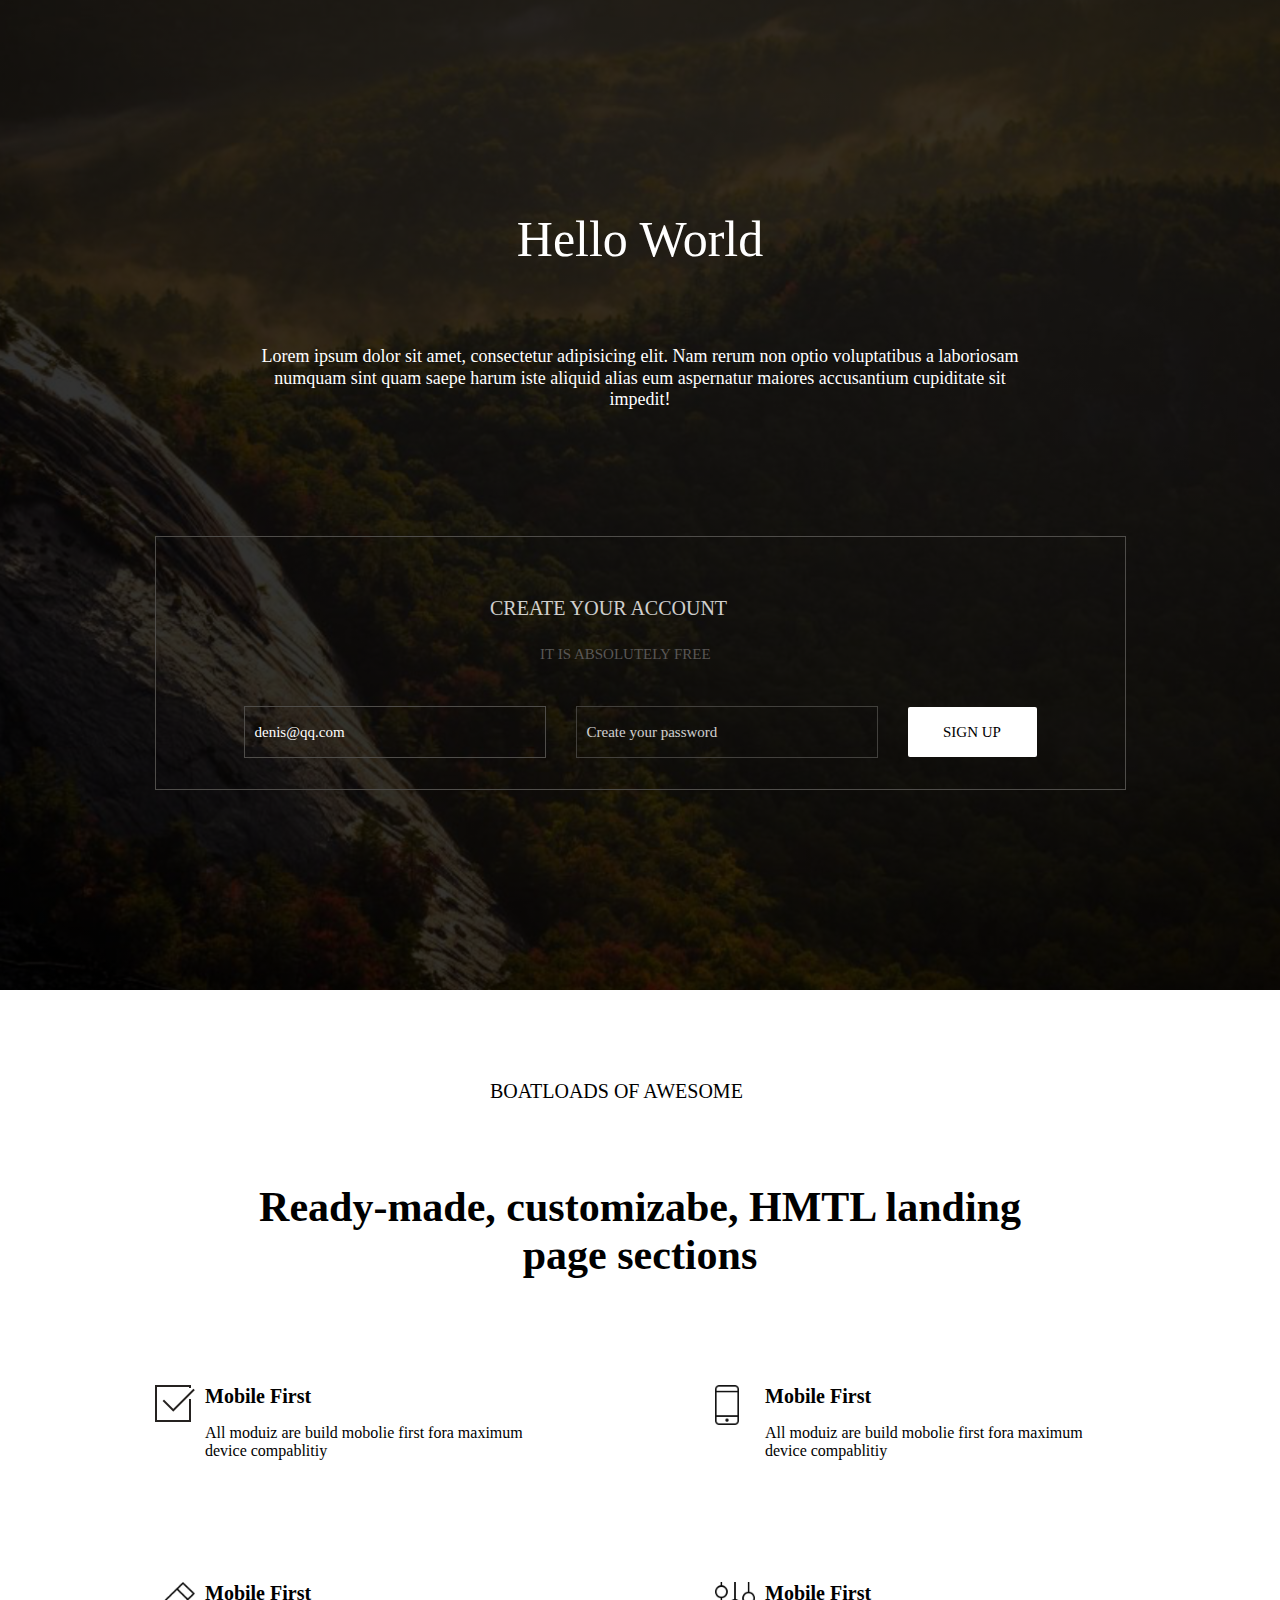
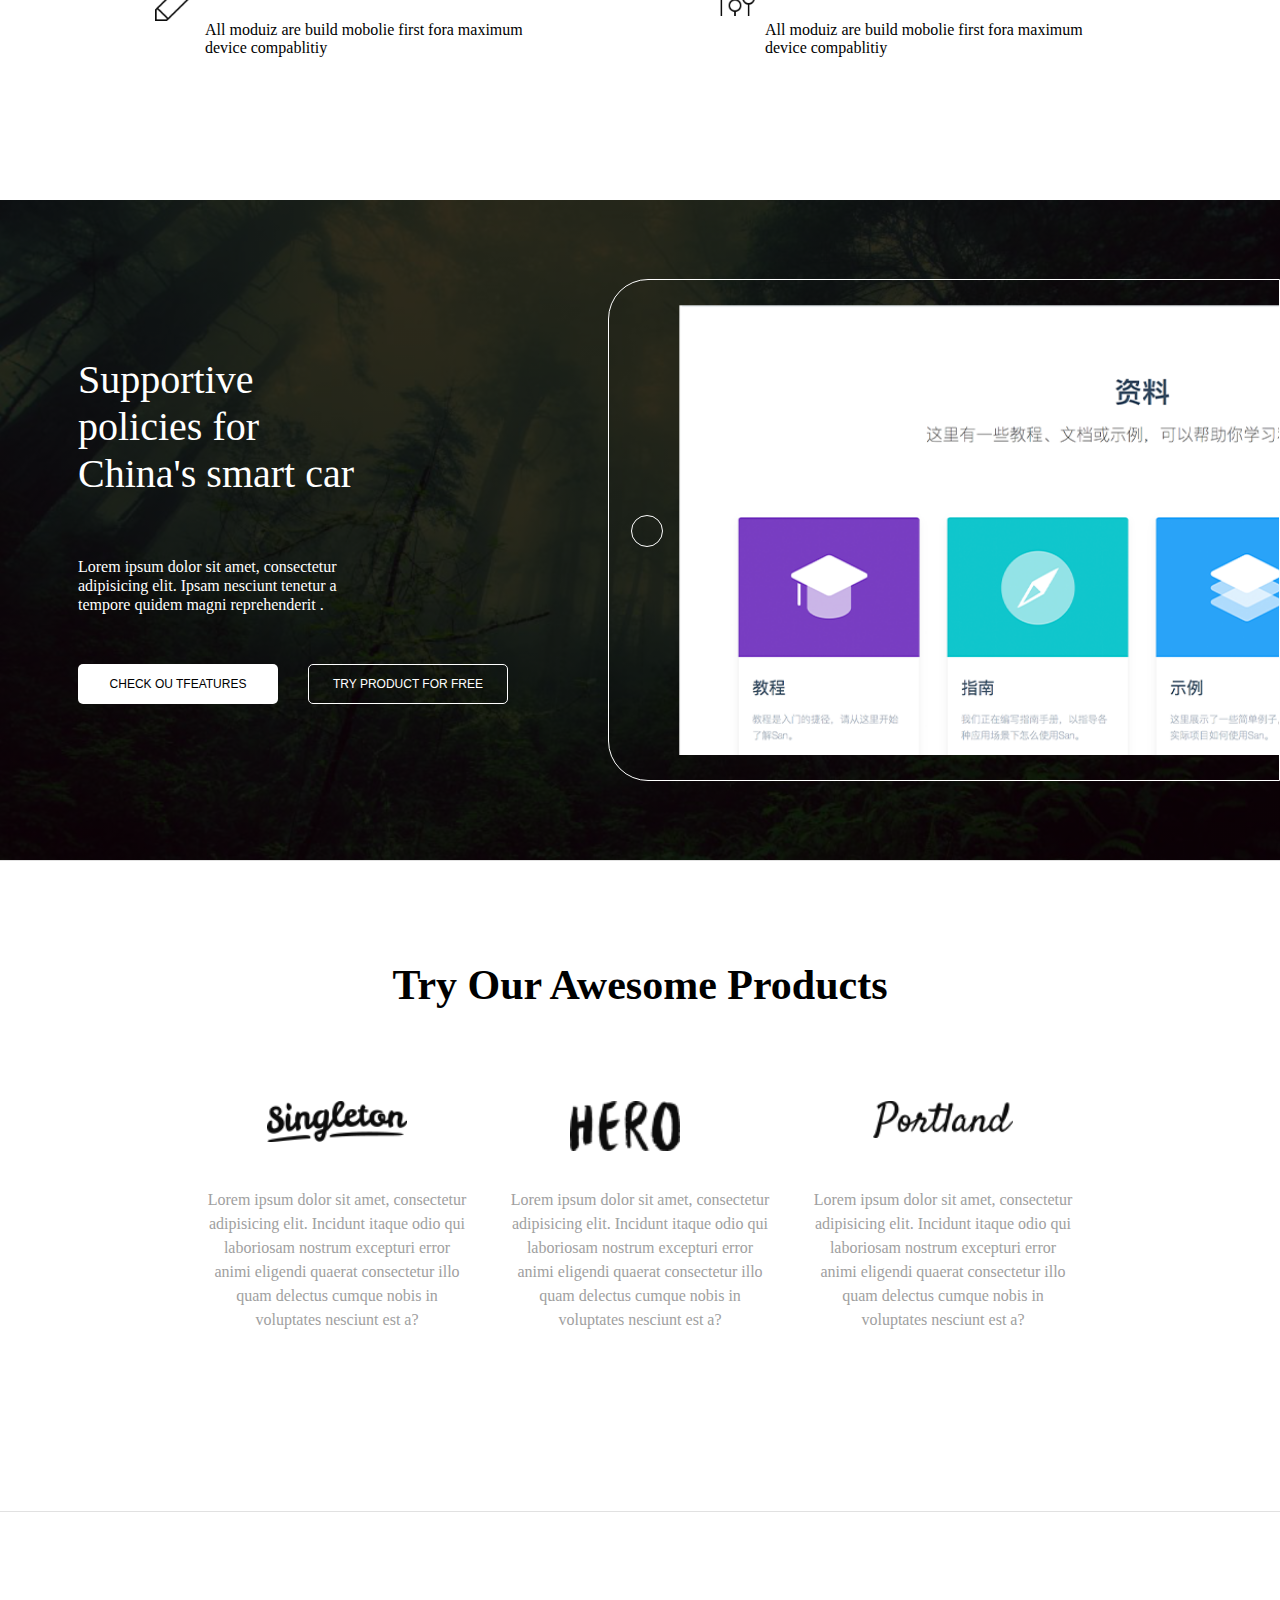
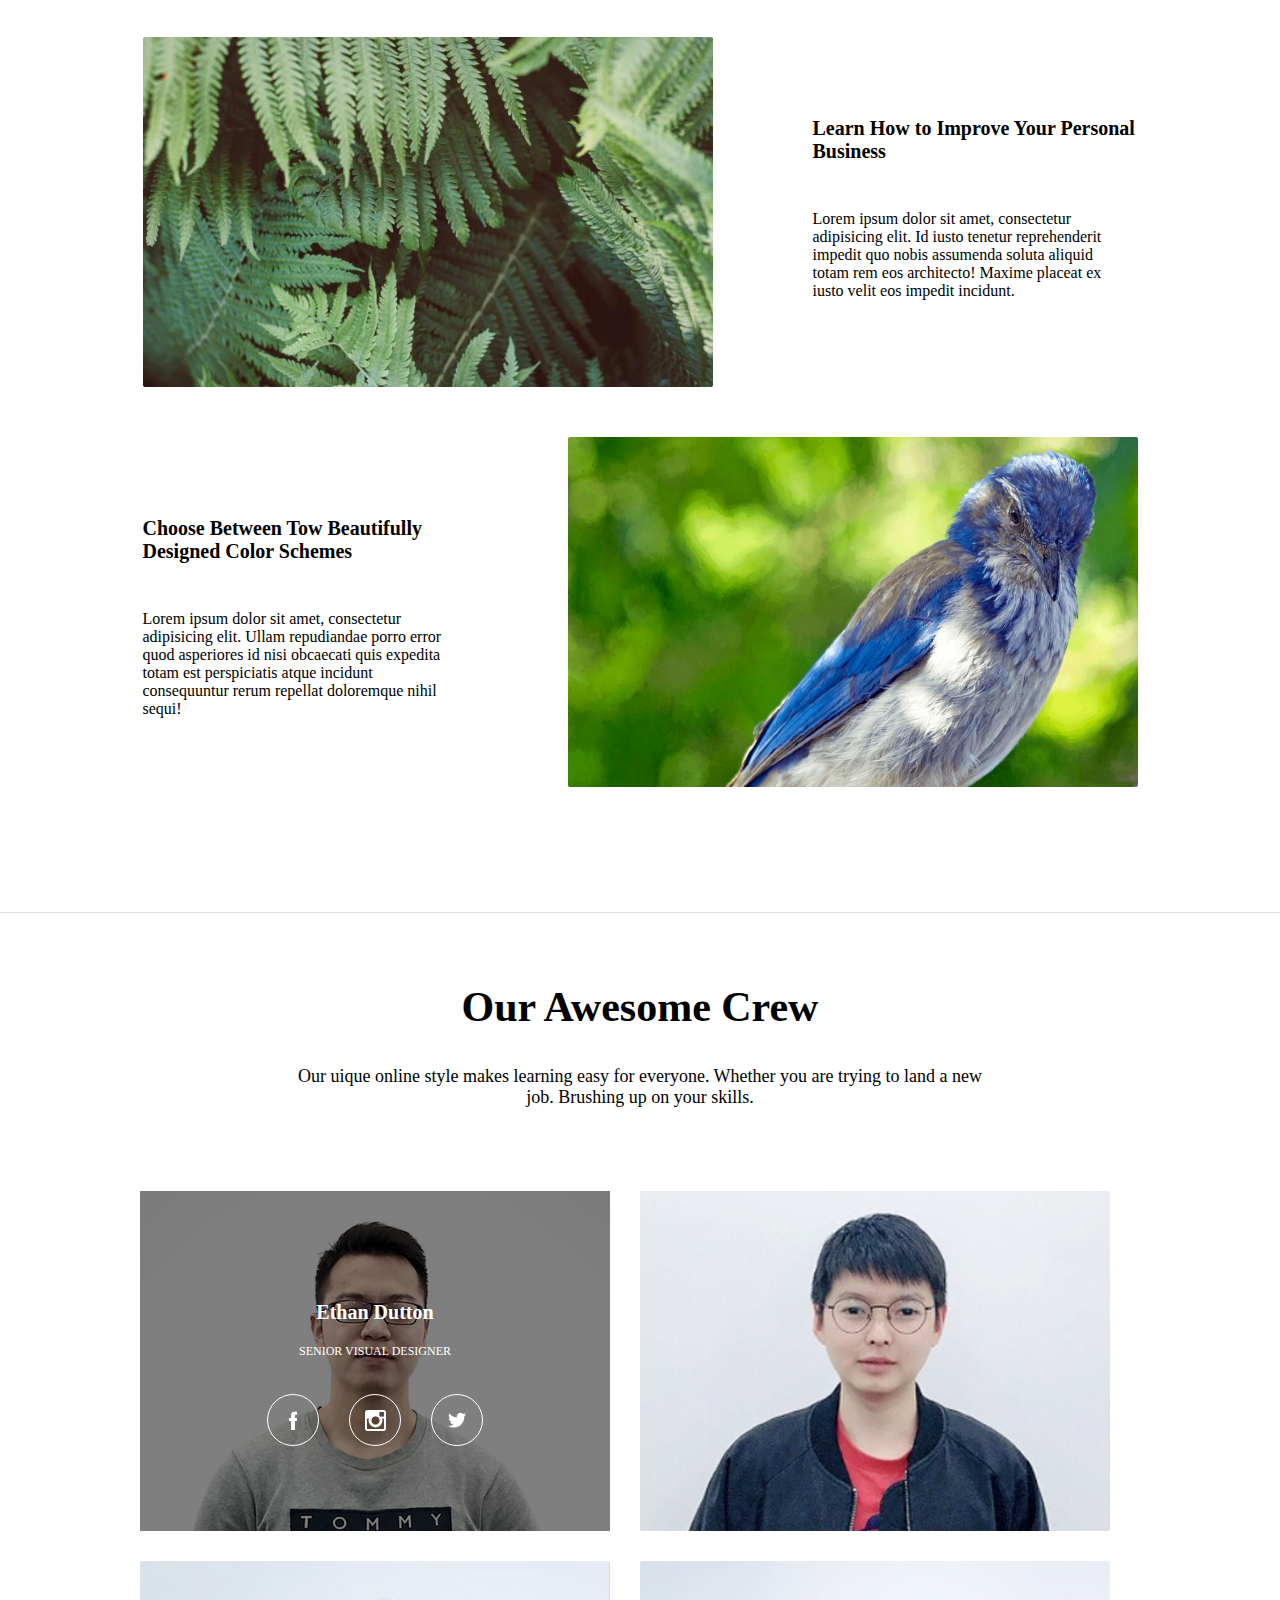
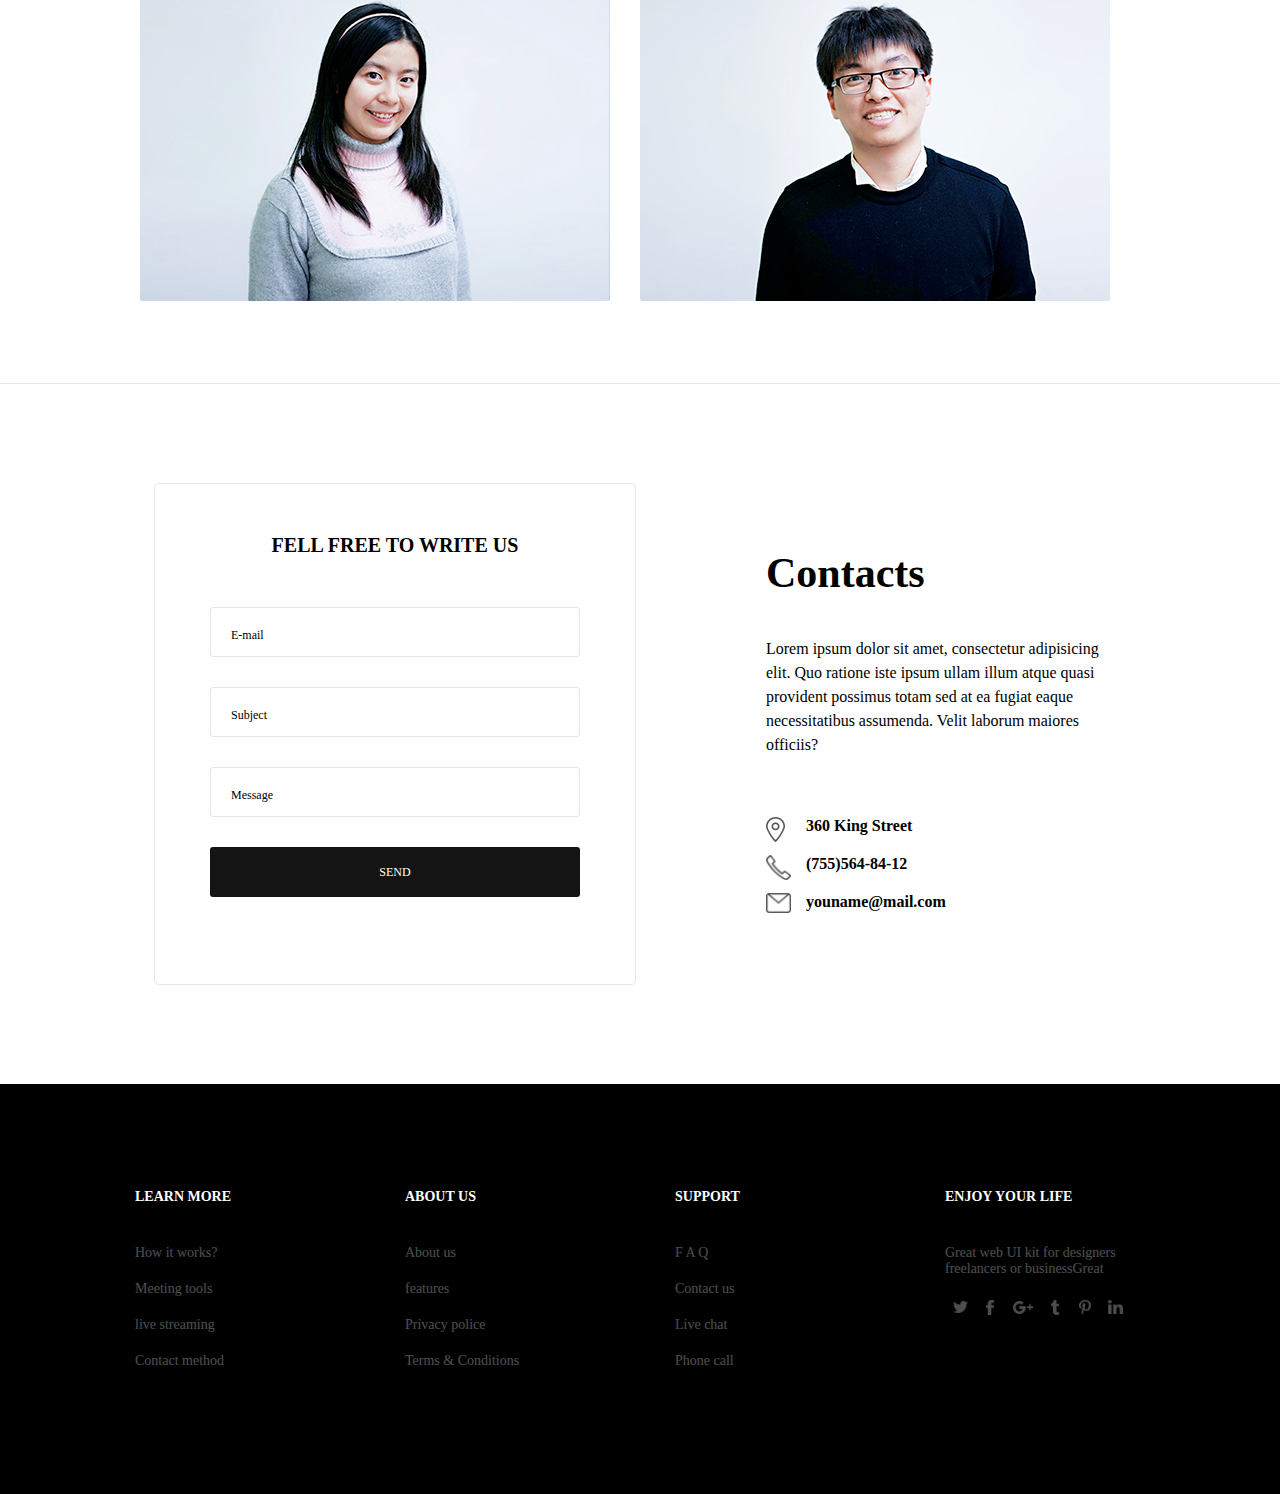
<file: index.html>
<!DOCTYPE html>
<html>
	<head>
		<meta charset="UTF-8">
		<title>作品临摹1</title>
		<link rel="stylesheet" type="text/css" href="index.css"/>
	</head>
	<body>
		<!--第一页-->
		<div class="First">
			<div class="h1">Hello World</div>
			<div class="text1">Lorem ipsum dolor sit amet, consectetur adipisicing elit. Nam rerum non optio voluptatibus a laboriosam numquam sint quam saepe harum iste aliquid alias eum aspernatur maiores accusantium cupiditate sit impedit!</div>
			<div class="contain_box1">
				<div class="h2">CREATE YOUR ACCOUNT</div>
				<div class="text2">IT IS ABSOLUTELY FREE</div>
				<div class="sign_box">
					<div class="message">denis@qq.com</div>
					<div class="message" style="opacity: 0.8;">Create your password</div>
					<div class="sign_up">SIGN UP</div>
				</div>
			</div>
		</div>
		
		<!--第二页-->
		<div class="Second">
			<div class="second_title2" style="margin-bottom: 80px;">BOATLOADS OF AWESOME</div>
		<div class="second_title1" style="margin-bottom: 90px;">Ready-made, customizabe, HMTL landing page sections</div>
		<div class="second_box">
			<div class="second_icon_word">
				<p class="p1"><span>Mobile First</span></p>
				<p class="p2">All moduiz are build mobolie first fora maximum device compablitiy</p>
			</div>
			<div class="second_icon_word" style="margin-right:0px;">
				<p class="p3"><span>Mobile First</span></p>
				<p class="p2">All moduiz are build mobolie first fora maximum device compablitiy</p>
			</div>
		</div>
		<!--第二个logo+文字的组合-->
		<div class="second_box" style="margin-top:90px;margin-bottom: 140px;">
			<div class="second_icon_word">
				<p class="p4"><span>Mobile First</span></p>
				<p class="p2">All moduiz are build mobolie first fora maximum device compablitiy</p>
			</div>
			<div class="second_icon_word" style="margin-right:0px;">
				<p class="p5"><span>Mobile First</span></p>
				<p class="p2">All moduiz are build mobolie first fora maximum device compablitiy</p>
			</div>
		</div>
		</div>
		
		<!--第三页-->
		<div class="Third">
			<div class="third_box">
			<div class="t_contain">
				<div class="t_left">
					<div class="t_title1">Supportive policies for China's smart car</div>
				<div class="t_text1">Lorem ipsum dolor sit amet, consectetur adipisicing elit. Ipsam nesciunt tenetur a tempore quidem magni reprehenderit .</div>
				
				<input type="button" value="CHECK OU TFEATURES" class="t_button" style="margin-right: 30px;color:#000000;"/>
				<input type="button" value="TRY PRODUCT FOR FREE" class="t_button" style="background:transparent;color:#fff;border: 1px solid #fff;margin-left:0px;"/>
			
				</div>
			
				<div class="t_box">
					<div class="t_box1"></div>
				</div>
			</div>
		</div>
	</div>
	
	<!--第四页-->
	<div class="Fourth">
		<div class="f_title">Try Our Awesome Products</div>
		<div class="f_contain">
				<div class="f_text_box">
				<div class="f_img_box">	</div>
				<div class="f_text">Lorem ipsum dolor sit amet, consectetur adipisicing elit. Incidunt itaque odio qui laboriosam nostrum excepturi error animi eligendi quaerat consectetur illo quam delectus cumque nobis in voluptates nesciunt est a?</div>
			</div>
			<div class="f_text_box">
				<div class="f_img_box" style="background: url(img/f2.png) no-repeat left top/contain;">	</div>
				<div class="f_text">Lorem ipsum dolor sit amet, consectetur adipisicing elit. Incidunt itaque odio qui laboriosam nostrum excepturi error animi eligendi quaerat consectetur illo quam delectus cumque nobis in voluptates nesciunt est a?</div>
			</div>
			<div class="f_text_box">
				<div class="f_img_box" style="background: url(img/f3.png) no-repeat left top/contain;"></div>
				<div class="f_text">Lorem ipsum dolor sit amet, consectetur adipisicing elit. Incidunt itaque odio qui laboriosam nostrum excepturi error animi eligendi quaerat consectetur illo quam delectus cumque nobis in voluptates nesciunt est a?</div>
			</div>
		</div>
	</div>
	
	<!--第五页-->
	<div class="Fifth">
		<div class="fifth_contain">
			<div class="fifth_box">
				<div class="fifth_img"></div>
				<div class="fifth_text_box">
					<div class="fifth_title">Learn How to Improve Your Personal Business</div>
					<div class="fifth_text">Lorem ipsum dolor sit amet, consectetur adipisicing elit. Id iusto tenetur reprehenderit impedit quo nobis assumenda soluta aliquid totam rem eos architecto! Maxime placeat ex iusto velit eos impedit incidunt.</div>
				</div>
			</div>
			<div class="fifth_box" style="margin-bottom: 0px;" >
				<div class="fifth_text_box" style="margin-right:100px;margin-left:0px;">
					<div class="fifth_title">Choose Between Tow Beautifully Designed Color Schemes</div>
					<div class="fifth_text">Lorem ipsum dolor sit amet, consectetur adipisicing elit. Ullam repudiandae porro error quod asperiores id nisi obcaecati quis expedita totam est perspiciatis atque incidunt consequuntur rerum repellat doloremque nihil sequi!</div>
				</div>
				<div class="fifth_img" style="background: url(img/fifth_img2.png) no-repeat left top/contain;"></div>
			</div>
		</div>
	</div>
	
	<!--第六页-->
	<div class="Sixth">
		<div class="sixth_title">Our Awesome Crew</div>
		<div class="sixth_text">Our uique online style makes learning easy for everyone.
		Whether you are trying to land a new job. Brushing up on your skills.</div>
		<div class="sixth_row">
			<div class="sixth_img" style="background:linear-gradient(to bottom,rgba(0,0,0,0.5),rgba(0,0,0,0.5)),
	url(img/sixth_img1.png) no-repeat left top;">
				<div class="sixth_name">Ethan Dutton</div>
				<div class="sixth_tip">SENIOR VISUAL DESIGNER</div>
				<div class="sixth_icon_box">
					<div class="sixth_icon"></div>
					<div class="sixth_icon"></div>
					<div class="sixth_icon"></div>
				</div>
			</div>
			<div class="sixth_img" style="background:url(img/sixth_img2.png) no-repeat left top/contain;"></div>
		</div>
		<div class="sixth_row">
			<div class="sixth_img" style="background:url(img/sixth_img3.png) no-repeat left top/contain;"></div>
			<div class="sixth_img" style="background:url(img/sixth_img4.png) no-repeat left top/contain;"></div>
		</div>
	</div>
	<div class="Serventh">
		<div class="serventh_left">
			<div class="serventh_left_title">FELL FREE TO WRITE US</div>
			<div class="serventh_left_text">E-mail</div>
			<div class="serventh_left_text">Subject</div>
			<div class="serventh_left_text">Message</div>
			<div class="serventh_left_button" ><div class="serventh_button_text">SEND</div></div>
		</div>
		<div class="serventh_right">
			<div class="serventh_right_title">Contacts</div>
			<div class="serventh_right_text ">Lorem ipsum dolor sit amet, consectetur adipisicing elit. Quo ratione iste ipsum ullam illum atque quasi provident possimus totam sed at ea fugiat eaque necessitatibus assumenda. Velit laborum maiores officiis?</div>
			<div class="serventh_icon_box">
				<div class="serventh_right_icon1">360 King Street</div>
				<div class="serventh_right_icon2" >(755)564-84-12</div>
				<div class="serventh_right_icon3" >youname@mail.com</div>
			</div>
		</div>
	</div>
	<div class="Footer">
		<div class="footer_container">
			<div class="footer_container_box">
			<div class="footer_title">LEARN MORE</div>
			<div class="footer_text">How it works?</div>
			<div class="footer_text">Meeting tools</div>
			<div class="footer_text">live streaming</div>
			<div class="footer_text">Contact method</div>
		</div>
		<div class="footer_container_box">
			<div class="footer_title">ABOUT US</div>
			<div class="footer_text">About us</div>
			<div class="footer_text">features</div>
			<div class="footer_text">Privacy police</div>
			<div class="footer_text">Terms & Conditions</div>
		</div>
		<div class="footer_container_box">
			<div class="footer_title">SUPPORT</div>
			<div class="footer_text">F A Q</div>
			<div class="footer_text">Contact us</div>
			<div class="footer_text">Live chat</div>
			<div class="footer_text">Phone call</div>
		</div>
		<div class="footer_container_box" style="margin-right:0px;">
			<div class="footer_title">ENJOY YOUR LIFE</div>
			<div class="footer_text">Great web UI kit for designers freelancers or businessGreat</div>
			
			<div class="footer_icon_box">
				<div class="footer_icon" style="background:url(img/footer_icon1.png) no-repeat 50% 50%/contain;"></div>
				<div class="footer_icon" style="background:url(img/footer_icon2.png) no-repeat 50% 50%/contain;"></div>
				<div class="footer_icon" style="background:url(img/footer_icon3.png) no-repeat 50% 50%/contain;width:20px; height:20px;"></div>
				<div class="footer_icon" style="background:url(img/footer_icon4.png) no-repeat 50% 50%/contain;"></div>
				<div class="footer_icon" style="background:url(img/footer_icon5.png) no-repeat 50% 50%/contain;"></div>
				<div class="footer_icon" style="background:url(img/footer_icon6.png) no-repeat 50% 50%/contain;"></div>
			</div>
			</div>
		</div>	
	</div>
	</body>
</html>
</file>
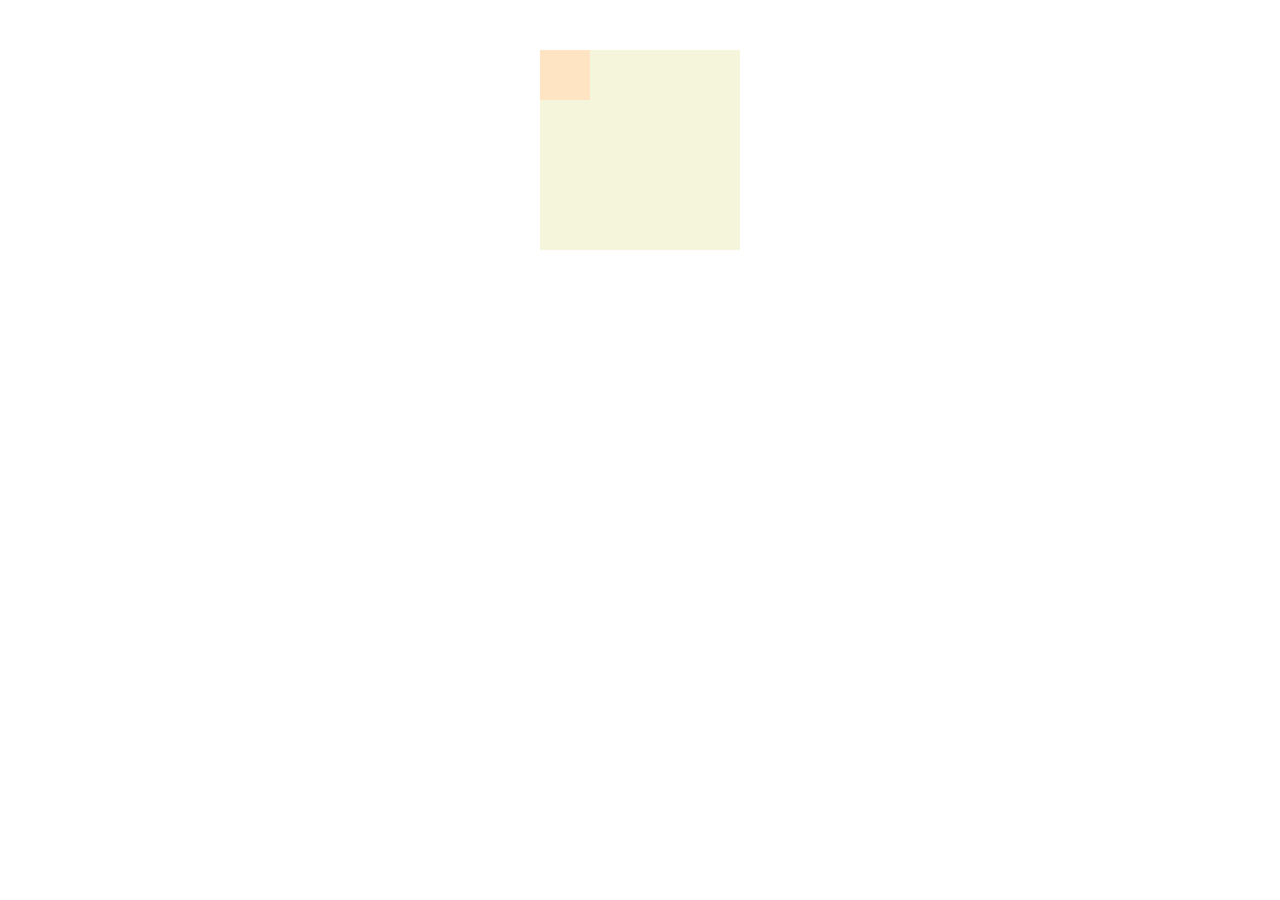
<file: 外边距塌陷.html>
<!DOCTYPE html>
<html>
	<head>
		<meta charset="UTF-8">
		<title>外边距塌陷</title>
		<style type="text/css">
			.parent{
				width:200px;
				height:200px;
				background:beige;
				margin:0 auto;
			}
			.child{
				width:50px;
				height:50px;
				background:bisque;
				margin-top:50px;
			}
		</style>
	</head>
	<body>
		<div class="parent">
			<div class="child"></div>
		</div>
	</body>
</html>
</file>
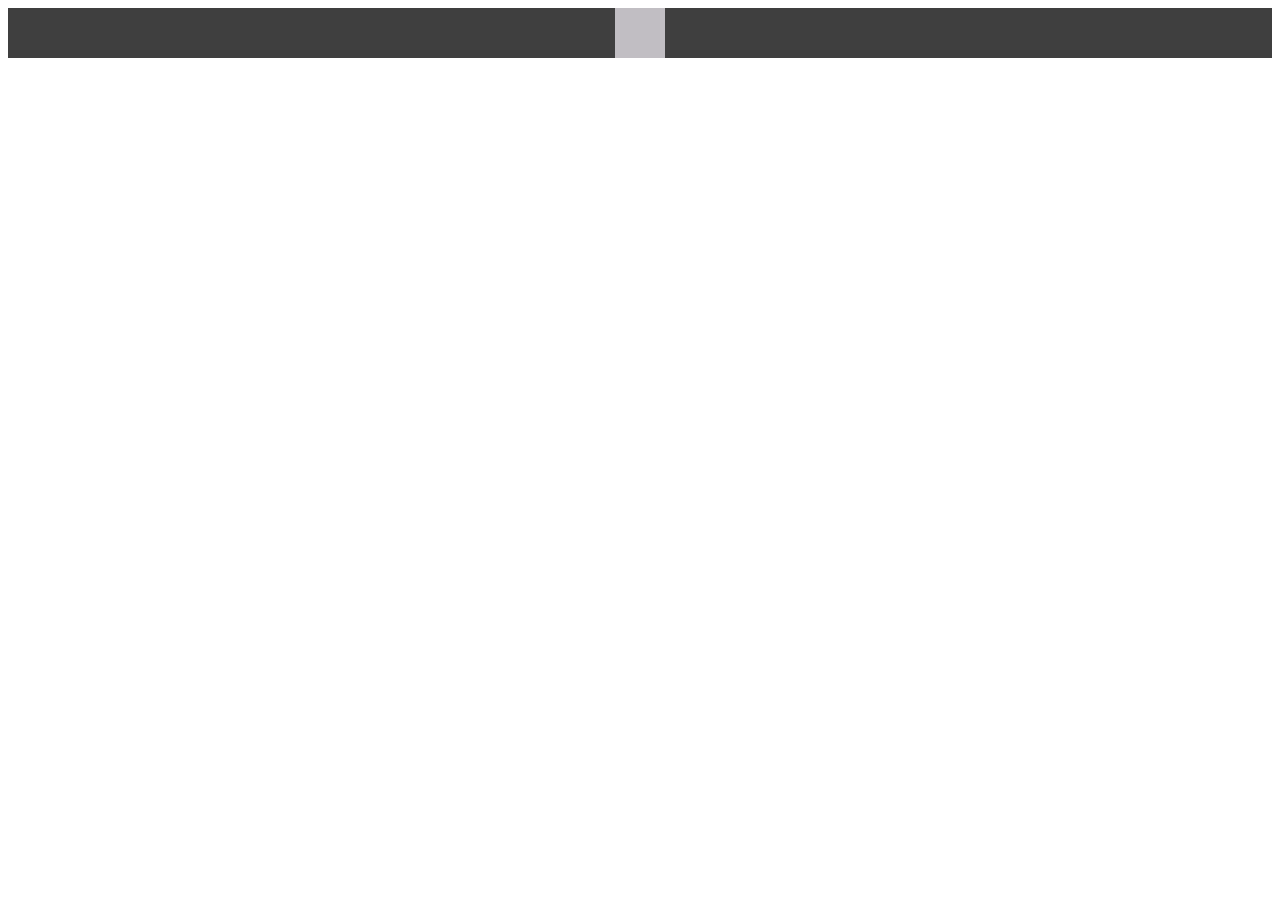
<file: 对齐方式/inline-block+text-align.html>
<!DOCTYPE html>
<html>
	<head>
		<meta charset="UTF-8">
		<title>inline-block+text-align.html</title>
		<style type="text/css">
			.child{
				display:inline-block;
				height: 50px;
				width:50px;
				background: rgb(193, 190, 195);
			}
			.parent{
				height: 50px;
				background:rgb(63, 63, 63);
				text-align: center;
			}
		</style>
	</head>
	<body>
		<div class="parent">
			<div class="child"></div>
		</div>
	</body>
</html>
</file>
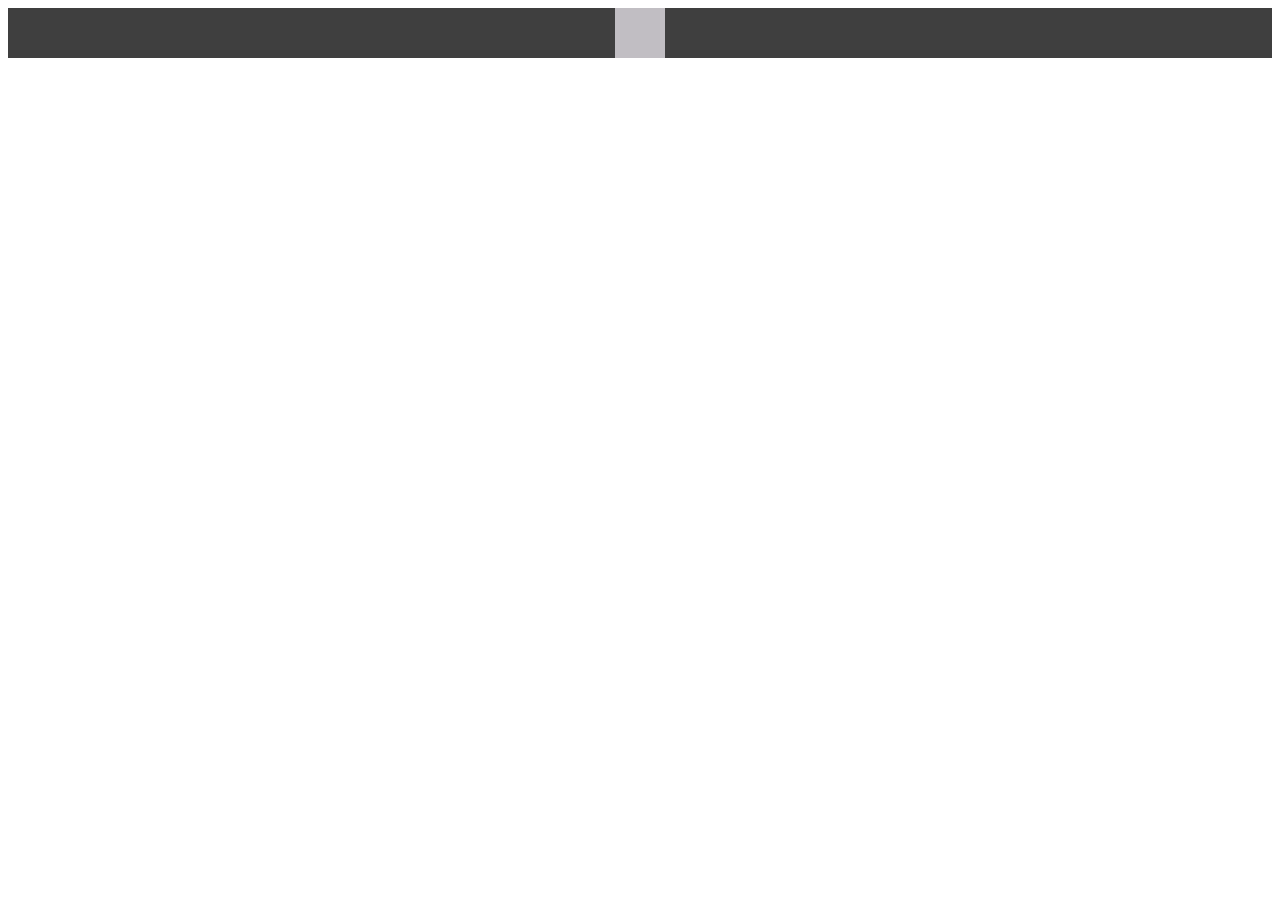
<file: 对齐方式/table+margin.html>
<!DOCTYPE html>
<html>
	<head>
		<meta charset="UTF-8">
		<title>table+margin</title>
		<style type="text/css">
			.child{
				display:table;
				margin:0 auto;
				height: 50px;
				width:50px;
				background: rgb(193, 190, 195);
			}
			.parent{
				height: 50px;
				background:rgb(63, 63, 63);
			}
		</style>
	</head>
	<body>
		<div class="parent">
			<div class="child">
			</div>
		</div>
	</body>
</html>
</file>
<file: index.css>
html,body{
	width:100%;
	height:100%;
	margin:0;
	font-size:0;
	color:#FFFFFF;
}

.First{
	background:linear-gradient(to bottom,rgba(0,0,0,0.8),rgba(0, 0,0,0.8)),url(img/1.png) no-repeat center top;
	color:#FFFFFF;
	height:990px;
	width:100%;
	float:left;
	/*padding-bottom: 210px;*/
}
.First .h1{
	width:313px;
	height:53px;
	font-size:50px;
	margin-top:210px;
	margin-left:auto;
	margin-right:auto;
	text-align: center;
}
.text1{
	width:761px;
	height:92px;
	font-size:18px;
	line-height: 1.2em;
	margin-top:83px;
	margin-left:auto;
	margin-right:auto;
	text-align: center;
}

.First .contain_box1{
	width:969px;
	height:252px;
	margin-top:98px;
	border:1px solid rgb(79, 77, 74);
	margin-left: auto;
	margin-right: auto;
	position: relative;
}

.contain_box1 .h2{
	width:300px;
	height:44px;
	margin-top:60px;
	margin-left:auto;
	margin-right:auto;
	font-size:20px;
	opacity:0.8;
}

.text2{
	width:200px;
	height:15px;
	margin-top:5px;
	margin-left:auto;
	margin-right:auto;
	font-size:15px;
	color:rgb(89, 87, 85);
}

.sign_box{
	display: table;
	margin-top:45px;
	/*height:252px;*/
	/*width:950px;*/
	margin-left:auto;
	margin-right: auto;
	/*这是块状元素的*/
	/*display: flex;*/
}
.message{
	display: inline-block;
	width:290px;
	height:50px;
	line-height: 50px;
	margin-right:30px;
	font-size:15px;
	/*重定义密码盒子的字体颜色*/
	border:1px solid rgb(79, 77, 74);
	
	padding-left: 10px;
}
.sign_up{
	/*width:128px;*/
	display: inline-block;
	background: #FFFFFF;
	width:129px;
	height:50px;
	line-height: 50px;
	text-align: center;
	margin-right:0px;
	font-size:15px;
	color:#000000;
	border-radius: 2px;
}

.Second{
	box-sizing: border-box;
	width:100%;
	height:710px;
	background:#FFFFFF;
	color:black;
	
	padding-top:90px;
	margin-bottom: 100px;
	
	float:left;
}
/*标题级别*/
.second_title1{
	font-size:42px;
	/*42、20、16*/
	font-weight: bold;
	width:800px;
	margin:auto;
	text-align: center;
}
.second_title2{
	font-size:20px;
	width:300px;
	margin:auto;
}
.second_title3{
	font-size:16px;
	width:410px;
	margin:auto;
}
/*图标盒子*/
.second_box{
	display:flex;
	width: 1023px;
	justify-content: center;
	margin:0 auto;
}
/*图标和盒子组成的区域*/
.second_icon_word{
	position: relative;
	margin-right:150px;
	width: 410px;
	
}
span{
	font-size:20px;
	font-weight:bold;
}
p{	
	/*width:40px;*/
	font-size:16px;
	margin-left:50px;
}

/*一般来说logo墙需要制作一张logo的总图，然后通过background-position来定位*/
/*因为logo墙的图标absolute了，所以标题的外边距和正文的可以设置成一样的*/
.p1::before{
	/*必须填写*/
	content:"";
	
	display: block;
	position: absolute;
	left:0;
	
	width:40px;
	height:40px;
	background:url(img/icon1.png) no-repeat left top/contain;
}
.p3::before{
	/*必须填写*/
	content:"";
	
	display: block;
	position: absolute;
	left:0;
	
	width:40px;
	height:40px;
	background:url(img/icon2.png) no-repeat left top/contain;
}
.p4::before{
	/*必须填写*/
	content:"";
	
	display: block;
	position: absolute;
	left:0;
	
	width:40px;
	height:40px;
	background:url(img/icon3.png) no-repeat left top/contain;
}
.p5::before{
	/*必须填写*/
	content:"";
	
	display: block;
	position: absolute;
	left:0;
	
	width:40px;
	height:40px;
	background:url(img/icon4.png) no-repeat left top/contain;
}

/*第三章图片*/
.Third{
	/*构建BFC*/
	float:left;
	width:100%;
	height:660px;
	background:linear-gradient(to bottom,rgba(0,0,0,0.8),rgba(0, 0,0,0.8)),url(img/third.png) no-repeat left top/cover;
	color:#fff;
	border-bottom: 1px solid rgb(225, 225, 225);
}

.t_contain{
	display:flex;
	/*需要就flex布局进行复习*/
	justify-content: flex-end;
	align-items:center;
	
	width:100%;
	/*flex指定高度为百分比*/
	height:660px;
}
/*左方的元素集合*/
.t_left{
	display:inline-block;
	margin-right:100px;
}

.Third .t_title1{
	font-size:40px;;
	margin-bottom: 60px;
	width:290px;
}
.Third .t_text1{
	/*display: inline-block;*/
	font-size:16px;
	line-height: 1.2em;
	
	margin-bottom: 50px;
	width:290px;
}
.Third .t_button{
	display: inline-block;
	font-size:12px;
	
	width:200px;
	height:40px;
	
	text-align: center;
	vertical-align: middle;
	
	background:#FFFFFF;
	
	border:0px;
	border-radius: 5px;
	
}
.Third .t_box{
	display:inline-block;
	width:600px;
	height:500px;
	/*250px*/
	
	border:1px solid #fff;
	border-top-left-radius:40px;
	border-bottom-left-radius:40px;
	
	padding-left:70px;
}
/*盛放图片的容器*/
.t_box1{
	display: inline-block;
	/*vertical-align: middle;*/
	margin-top:25px;
		
	width:600px;
	height:450px;
	/*225px*/
	background:url(img/table.png) no-repeat left top/cover;
}
.t_box1::before{
	content:"";
	border:1px solid #fff;
	border-radius:50%;
	
	display:block;
	/*显出实体*/
	width:30px;
	/*15px*/
	height:30px;
	margin-top:210px;
	transform: translateX(-150%);
	
	vertical-align: center;
}

/*第四张*/
.Fourth{
	float:left;
	width:100%;
	height:550px;
	padding-top:100px;
	color:#000;
	border-bottom: 1px solid rgb(225, 225, 225);
}
.Fourth .f_title{
	font-size:42px;
	font-weight: bold;
	margin-bottom:92px;
	text-align:center;
}
/*外层居中*/
.f_contain{
	display: flex;
	/*flex-itmes水平居中*/
	justify-content: center;
	margin-left:auto;
	margin-right:auto;
	width:1200px;
}
/*内层平居分配空间*/
.f_contain_center{
	/*display: flex;
	width:1000px;*/
}
/*正文盒子*/
.f_text_box{
	width:263px;
	display: inline-block;
	/*为了平均分配盒子两侧的空间*/
	margin-left:20px;
	margin-right:20px;
	text-align: center;
	/*需要重写第三个盒子的宽度*/
}
.f_img_box{
	display: inline-block;
	width:140px;
	height:50px;
	margin-bottom:37px;
	
	background: url(img/f1.png) no-repeat left top/contain;
}
.f_text{
	/*display: inline-block;*/	
	font-size:16px;
	color:rgb(160, 160, 160);
	line-height: 1.5em;
	
	width:263px;
}

/*第五页*/
.Fifth{
	width:100%;
	height:1000px;
	float:left;
	position: relative;
	border-bottom: 1px solid rgb(225, 225, 225);
	
	color: #000000;
}
.fifth_contain{
	/*margin-left:auto;
	margin-right:autabsoluteo;*/
	text-align: center;
	position:absolute ;
	top:50%;
	transform: translateY(-50%);
}
.fifth_box{
	display: inline-block;
	/*inline-block不能用margin:0 auto;*/
	/*这个盒子是图片和文字的组合盒子，而要实现的效果是这个盒子居中*/
	
	margin-bottom:50px;	
}
.fifth_img{
	display: inline-block;
	width: 570px;
	height:350px;
	background: url(img/fifth_img1.png) no-repeat left top/contain;
}
.fifth_text_box{
	display: inline-block;
	vertical-align: top;
	margin-top:80px;
	margin-left:100px;
	/*下层的是margin-right:100px*/
	
	text-align: left;
}
.fifth_title{
	font-size:20px;
	font-weight: bold;
	
	width:325px;
	height:53px;
	
	margin-bottom:40px;
}
.fifth_text{
	font-size:16px;
	
	width:300px;
	height:150px;
}

/*第六页*/
.Sixth{
	width:100%;
	height: 1000px;
	color:#000;
	float:left;
	padding-top:70px;
	border-bottom: 1px solid rgb(226, 228, 231);
}
.sixth_title{
	font-size:42px;
	font-weight:bold;
	text-align: center;
	margin-bottom: 35px;
}
.sixth_text{
	width:700px;
	height:55px;
	font-size:18px;
	text-align: center;
	margin-left:auto;
	margin-right:auto;
	margin-bottom:70px;
}
.sixth_row{
	width:1000px;
	/*没有width的值，auto无法计算*/
	display:flex;
	justify-content: center;
	/*自动垂直居中*/

	margin-left: auto;
	margin-right:auto;
	margin-bottom:30px;
}
.sixth_img{
	display: inline-block;
	width:470px;
	height:340px;
	
	background:url(img/sixth_img2.png) no-repeat left top/contain;
	/*第一张图补充line-gradient*/
	
	margin-right:30px;
	/*padding-top:30px;*/s
	/*注意清掉右面盒子的margin-right*/
	/*第一张图片补充padding-top:110px*/
}

.sixth_name{
	margin-top:110px;
	text-align: center;
	font-size:20px;
	font-weight:bold;
	color:#fff;
	margin-bottom:20px;
}
.sixth_tip{
	font-size:12px;
	color:#fff;
	text-align: center;
	margin-bottom:35px;
}
/*icon的集合*/
.sixth_icon_box{
	display:flex;
	justify-content:center;
	width:300px;
	margin-left:auto;
	margin-right: auto;
}
.sixth_icon:nth-of-type(1){
	font-size:10px;
	width:50px;
	height:50px;
	margin-right: 30px;
	background: url(img/sixth_icon1.png) no-repeat 50% 50%;/*/contain*/;
	/*需要了解background-position的详细用法*/
	
	border:1px solid #fff;
	border-radius: 50%;
}
.sixth_icon:nth-of-type(2){
	font-size:10px;
	width:50px;
	height:50px;
	margin-right: 30px;
	background: url(img/sixth_icon2.png) no-repeat 50% 50%;
	
	border:1px solid #fff;
	border-radius: 50%;
}
.sixth_icon:nth-of-type(3){
	font-size:10px;
	width:50px;
	height:50px;
	background: url(img/sixth_icon3.png) no-repeat 50% 50%;
	
	border:1px solid #fff;
	border-radius: 50%;
}

/*第七页*/
.Serventh{
	width:100%;
	height:700px;
	
	color:#000;
	
	float:left;
	display: flex;
	justify-content: center;
	align-items: center;
}
.serventh_left{
	width:480px;
	height:450px;
	margin-right:130px;
	
	border:1px solid rgb(226, 231, 234);
	border-radius: 5px;
	
	padding-top: 50px;
}
.serventh_left .serventh_left_title{
	font-size:20px;
	font-weight:bold;
	text-align: center;
	
	margin-bottom: 50px;
}
.serventh_left_text{
	box-sizing: border-box;
	width:370px;
	height:50px;
	font-size:12px;
	
	padding-top:20px;
	padding-left:20px;
	
	border:1px solid rgb(226, 231, 234);
	border-radius:3px;
	/*需要特别设置第三个输入框的高度height:150px*/
	margin-left:auto;
	margin-right:auto;
	margin-bottom: 30px;
}
.serventh_left_button{
	width:370px;
	height:50px;
	font-size:12px;
	color:#fff;
	
	background-color:rgb(20, 20, 20);
	border-radius:3px;
	
	margin-left:auto;
	margin-right:auto;

	position: relative;
}
.serventh_button_text{
	/*display: inline-block;*/
	position:absolute;
	left:50%;
	top:50%;
	transform:translate(-50%,-50%);
}

.serventh_right{
	height:370px;
	color:#000;
	position: relative;
	/*transform:translateY(-20%);*/
}
.serventh_right .serventh_right_title{
	font-size:42px;
	font-weight:bold;
	margin-bottom:40px;
}
.serventh_right_text{
	width:360px;
	line-height: 1.5em;
	font-size:16px;
	margin-bottom:60px;
}
.serventh_icon_box{
	font-size:16px;
	font-weight: bold;
	color:#000;
	
	padding-left:40px;
	/*给被设置了serventh_right_icon的元素加上margin_bottom:40px*/
	
}
.serventh_right_icon1{
	margin-bottom:20px;
}
.serventh_right_icon2{
	margin-bottom:20px;
}
.serventh_right_icon3{
	margin-bottom:20px;
}

/*怎么设置两个伪类选择器*/
.serventh_right_icon1:before{
	content: "";
	position:absolute;
	/*display:block;*/
	left:0px;
	
	width:25px;
	height:25px;
	background:url(img/serventh_position.png) no-repeat left top/contain;
}
.serventh_right_icon2:before{
	content: "";
	position:absolute;
	/*display:block;*/
	left:0px;
	
	width:25px;
	height:25px;
	background:url(img/serventh_phone.png) no-repeat left top/contain;
}
.serventh_right_icon3:before{
	content: "";
	position:absolute;
	/*display:block;*/
	left:0px;
	
	width:25px;
	height:25px;
	background:url(img/serventh_mail.png) no-repeat left top/contain;
}

/*尾页*/
.Footer{
	width:100%;
	height:410px;
	color:#fff;
	/*padding-top:85px;*/
	background-color:#000;
	float:left;
}
.footer_container{
	width:95%;
	height:100%;
	margin:0 auto;
	display:flex;
	justify-content: center;
	align-items: center;
}
.footer_container_box{
	width:200px;
	height:200px;
	margin-right:70px;
/*	margin-top:85px;*/
}
.footer_title{
	font-size:14px;
	font-weight:bold;
	margin-bottom:40px;
}
.footer_text{
	font-size:14px;
	opacity:0.3;
	margin-bottom:20px;
}
.footer_icon_box{
	display:flex;
	justify-content: center;
	align-items: center;
}
.footer_icon{
	display: inline-block;
	
	width:15px;
	height:15px;
	
	margin-right:15px;
	
	background:url(img/footer_icon1) no-repeat 50% 50%/contain;
	/*其他的icon在HTML中设置*/
	opacity: 0.3;
}
</file>
